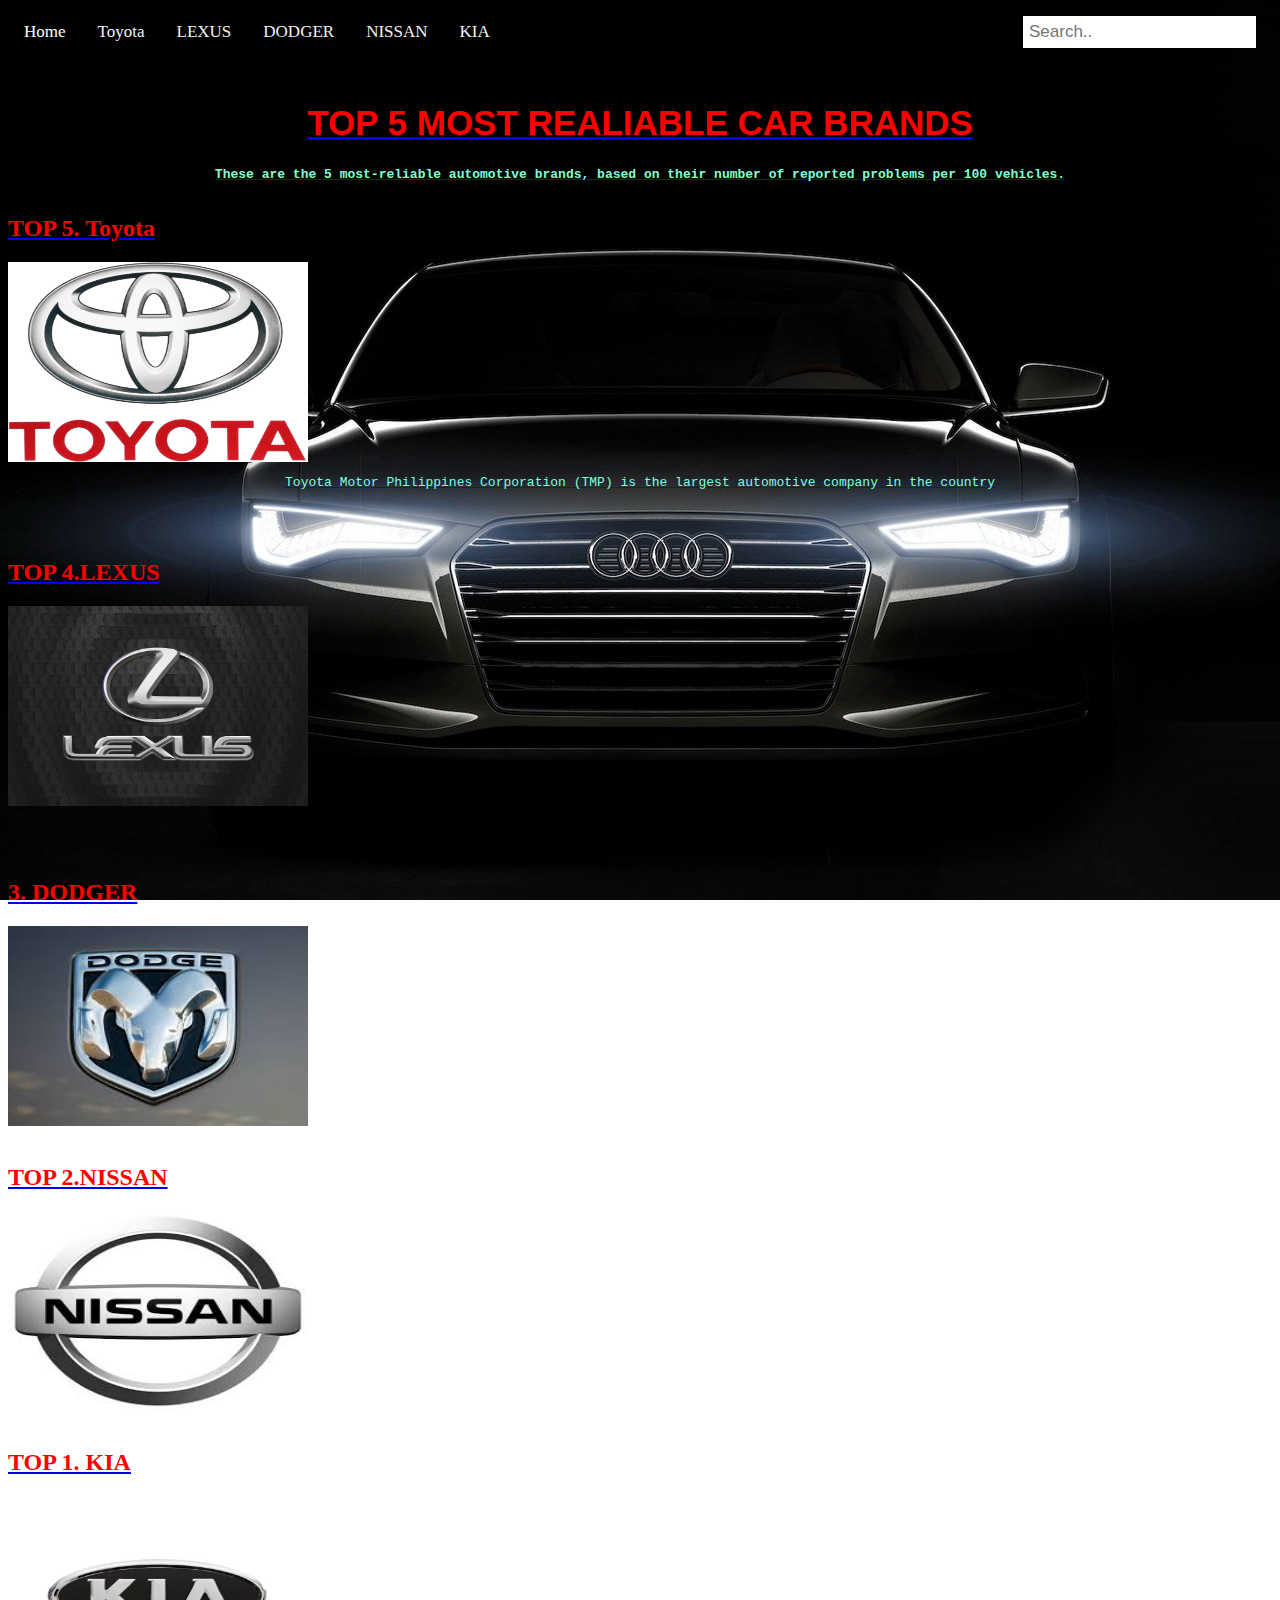
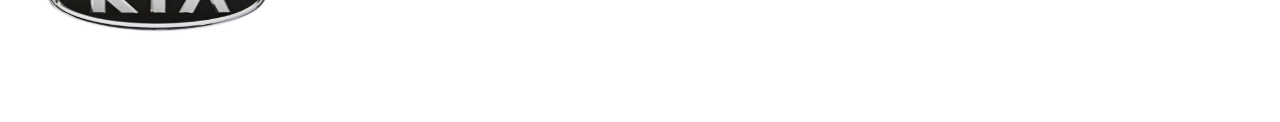
<file: index.html>
<!DOCTYPE html>
<html>
    <head>
        <link rel="stylesheet"
        type="text/css"
        href="Style.css">
       
    </head>
    <body>
            <div class="topnav">
                    <a class="active" href="#home">Home</a>
                    <a href="#toyota"
                    onclick= "window.location.href= 'indexWeb1.html'">Toyota</a>
                    <a href="#lexus"
                    onclick= "window.location.href= 'indexLexus.html'">LEXUS</a>
                    <a href="#dodger"
                    onclick= "window.location.href= 'indexDodge.html'">DODGER</a>
                    <a href="#nissan"
                    onclick= "window.location.href= 'indexNissan.html'">NISSAN </a>
                    <a href="#kia"
                    onclick= "window.location.href= 'indexKia.html'">KIA</a>
                    <input type="text" placeholder="Search..">
                  </div>
                  <a href="javascript:void(0);" class="icon" onclick="myFunction()">
                        <i class="fa fa-bars"></i>
                  <br>
                  <br>
                  <br>
                  <br>
    <h1> TOP 5 MOST REALIABLE CAR BRANDS</h1>
    <p><strong>
        These are the 5 most-reliable automotive brands, 
        based on their number of reported problems per 100 vehicles.</strong>
    </p>
     
    <div class="flex-container">
    <h2>
       <strong> TOP 5. Toyota </strong>
    </h2>
    <img class = "toyota" src="logo1.jpg " width="300 " height="200" alt ="Toyota Logo"> 
    <p> Toyota Motor Philippines Corporation (TMP) is the largest automotive company in the country</p>
    <br>
    <br>
    
    <h2>
        <strong> TOP 4.LEXUS</strong>
    </h1>
    <img class = "LEXUS" src="logo2.jpg" width="300" height="200 " alt="lexus logo">
    <br>
    <br>
    
    
    
    <br>
    <h2>
        <strong> 3. DODGER </strong>
    </h2>
    <img class = "dodger" src="logo 3.jfif" width="300" height="200" alt="dodger logo "> 
    <br>
   

    <h2>
        <strong>TOP 2.NISSAN</strong>
    </h2>
    <img class = "nissan" src="logo 4.jfif" width="300" height="200" alt="nissan logo">
    <br>
   
    
    <h2>
        <strong>TOP 1. KIA</strong>
    </h2>
    <img class="kia" src="logo 5.jpg" width="300" height="200" alt = "kia logo">
    <br>
   
    </h2>
</div>
    <script src="JAVASCRIPT.js"></script>
    </body>
</html>
</file>
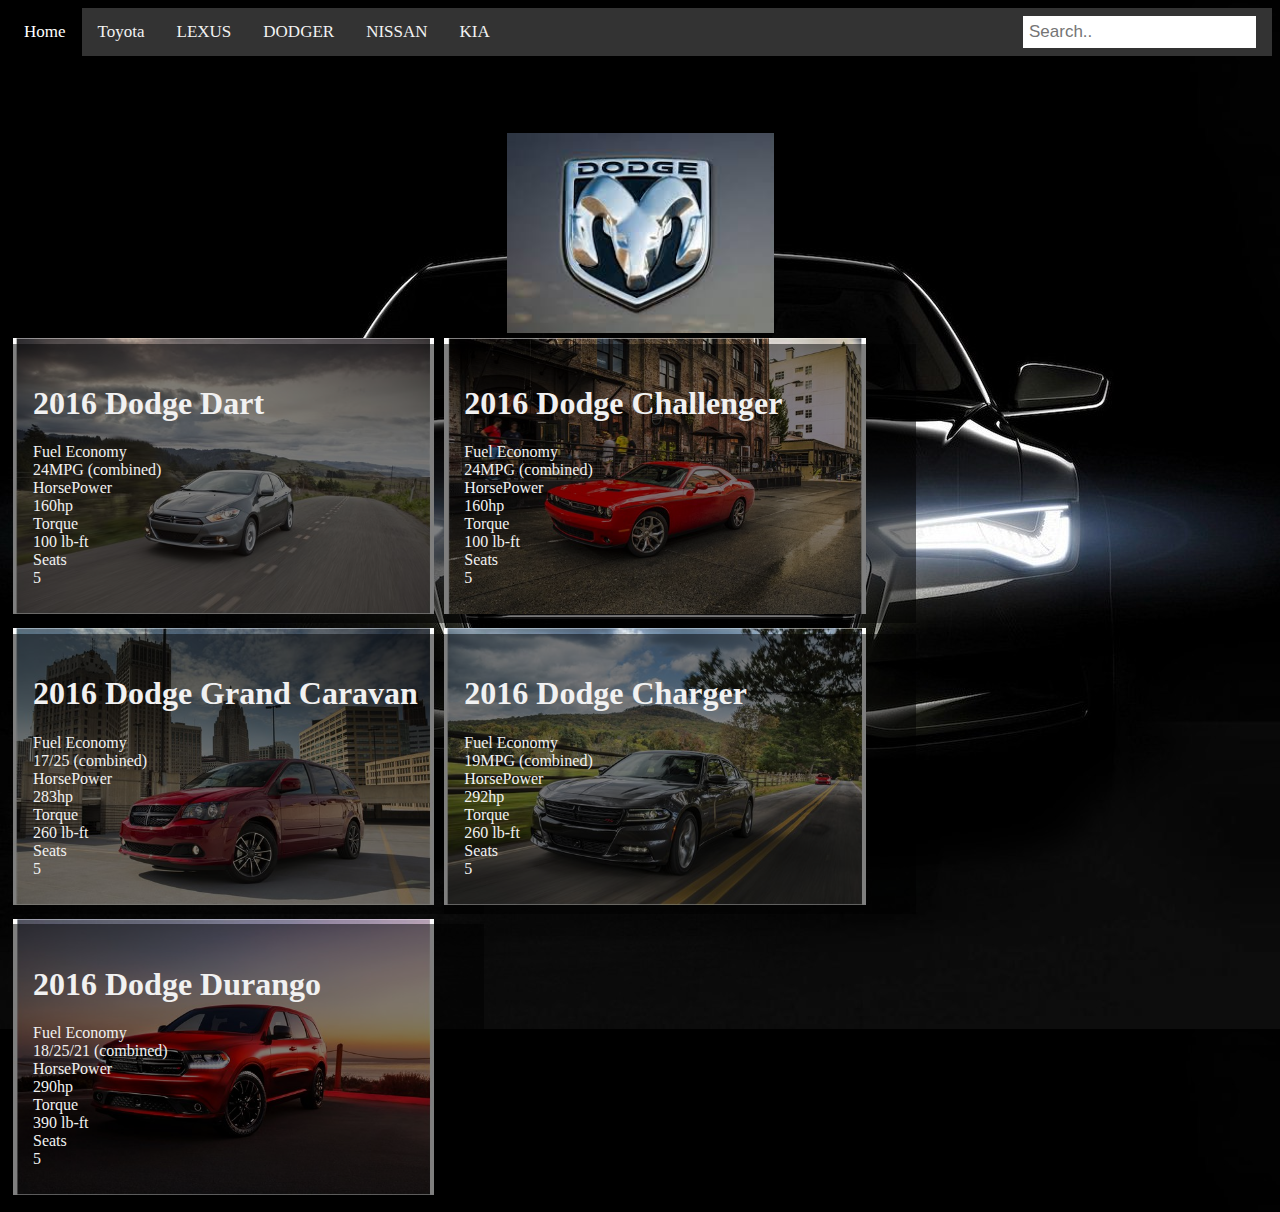
<file: indexDodge.html>
<!DOCTYPE html>
<html>
  <head>
      <link rel="stylesheet" href="indexWebCSS.css">
    <body>
        <div class="topnav">
            <a class="active" href="#home"
            onclick= "window.location.href= 'index.html'">Home</a>
            <a href="#toyota"
            onclick= "window.location.href= 'indexWeb1.html'">Toyota</a>
            <a href="#lexus"
            onclick= "window.location.href= 'indexLexus.html'">LEXUS</a>
            <a href="#dodger"
            onclick= "window.location.href= 'indexDodge.html'">DODGER</a>
            <a href="#nissan"
            onclick= "window.location.href= 'indexNissan.html'">NISSAN </a>
            <a href="#kia"
            onclick= "window.location.href= 'indexKia.html'">KIA</a>
            <input type="text" placeholder="Search..">
          </div>
          <a href="javascript:void(0);" class="icon" onclick="myFunction()">
                <i class="fa fa-bars"></i>
          <br>
          <br>
          <br>
          <br>
          <img class ="logo" src="logo 3.jfif" alt="DODGER logo" width="300" height="200">
        
        <div class="container">
            <img  class ="car01"src="car01.jpg" alt="Dodge Dart" style="width:100%;">
            <div class="content">
              <h1> 2016 Dodge Dart</h1>
              <p>
                Fuel Economy 
                <br>
                24MPG (combined)<br>
                HorsePower<br>
                160hp<br>
                Torque<br>
                100 lb-ft<br>
                Seats<br>
                5<br>
              </p>
            </div>
          </div>
          <div class="container">
              <img  class ="car02"src="car02.jpg" alt="Dodge Challenger" style="width:100%;">
              <div class="content">
                <h1>2016 Dodge Challenger</h1>
                <p>
                  Fuel Economy 
                  <br>
                  24MPG (combined)<br>
                  HorsePower<br>
                  160hp<br>
                  Torque<br>
                  100 lb-ft<br>
                  Seats<br>
                  5<br>
                </p>
              </div>
            </div>
            <div class="container">
                <img  class ="car03"src="car03.jpg" alt="Dodge Grand Caravan" style="width:100%;">
                <div class="content">
                  <h1>2016 Dodge Grand Caravan </h1>
                  <p>
                    Fuel Economy 
                    <br>
                    17/25 (combined)<br>
                    HorsePower<br>
                    283hp<br>
                    Torque<br>
                    260 lb-ft<br>
                    Seats<br>
                    5<br>
                  </p>
                </div>
              </div>
              
              <div class="container">
                  <img  class ="car04"src="car04.jpg" alt="Dodge Charger" style="width:100%;">
                  <div class="content">
                    <h1>2016 Dodge Charger</h1>
                    <p>
                      Fuel Economy 
                      <br>
                      19MPG (combined)<br>
                      HorsePower<br>
                      292hp<br>
                      Torque<br>
                      260 lb-ft<br>
                      Seats<br>
                      5<br>
                    </p>
                  </div>
                </div>
                <div class="container">
                    <img  class ="car05"src="car05.jpg" alt="Dodge Durango" style="width:100%;">
                    <div class="content">
                      <h1>2016 Dodge Durango </h1>
                      <p>
                        Fuel Economy 
                        <br>
                        18/25/21 (combined)<br>
                        HorsePower<br>
                        290hp<br>
                        Torque<br>
                        390 lb-ft<br>
                        Seats<br>
                        5<br>
                      </p>
                    </div>
                  </div>
          
    </body>
  </head>
</html>
</file>
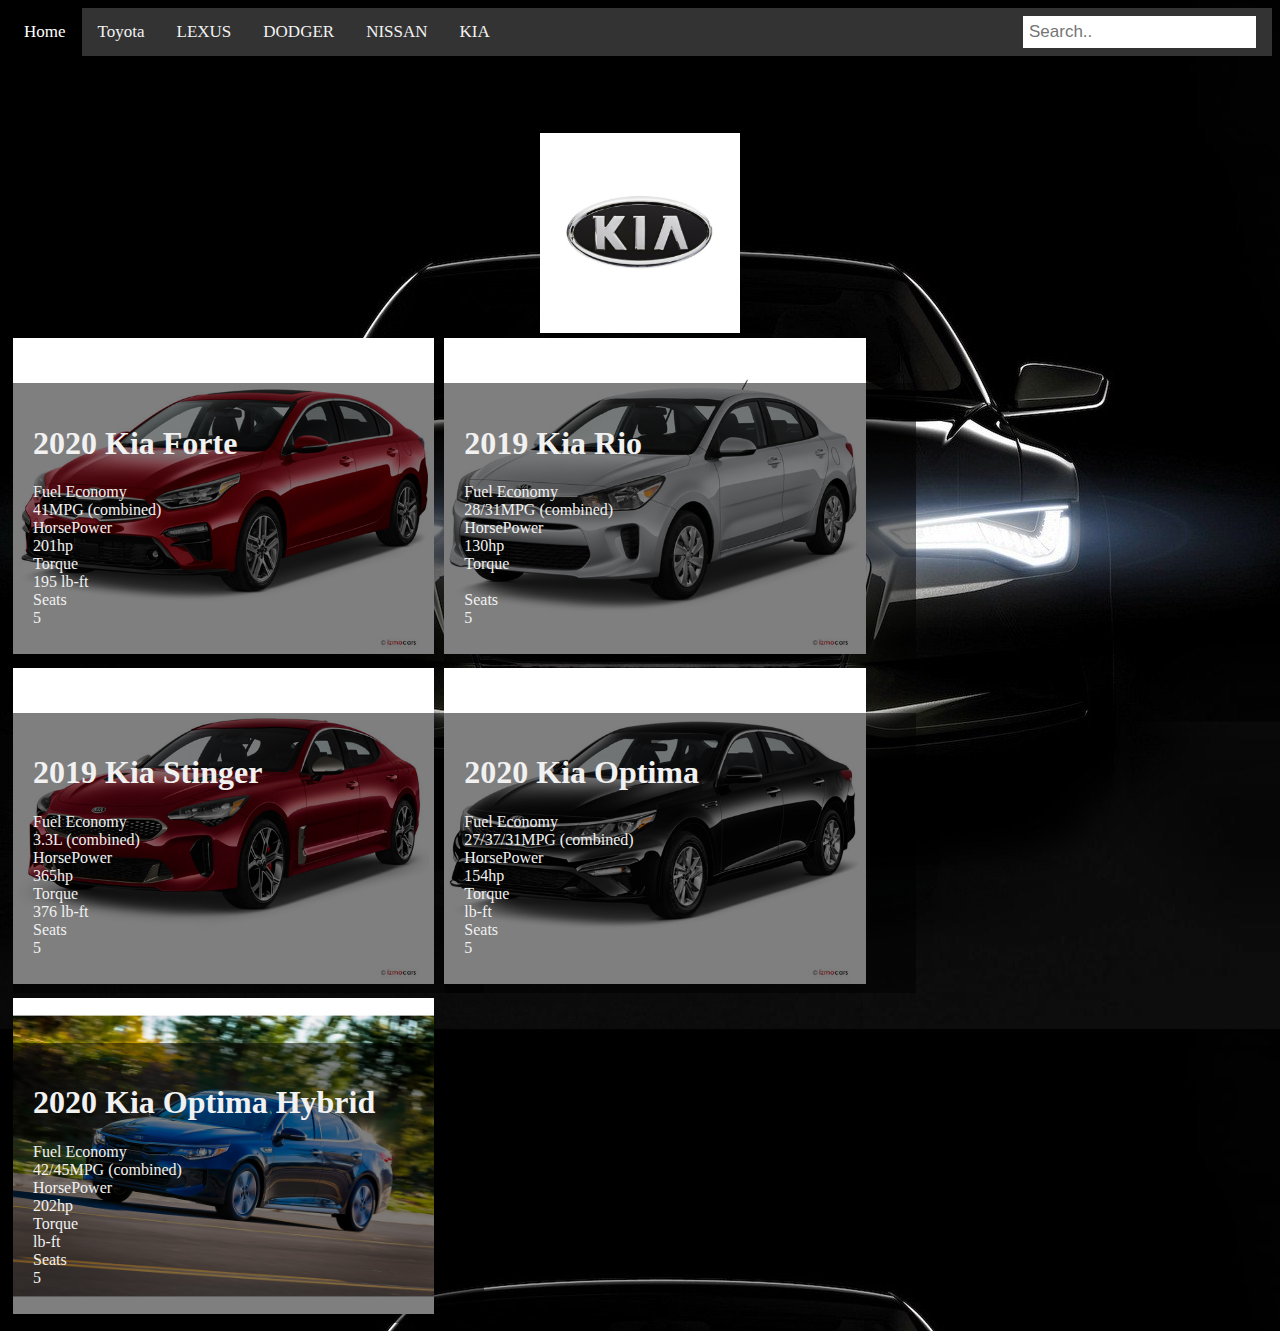
<file: indexKia.html>
<!DOCTYPE html>
<html>
  <head>
      <link rel="stylesheet" href="Nissan.css">
    <body>
            <div class="topnav">
                    <a class="active" href="#home" onclick= "window.location.href= 'index.html'">Home</a>
                    <a href="#toyota"
                    onclick= "window.location.href= 'indexWeb1.html'">Toyota</a>
                    <a href="#lexus"
                    onclick= "window.location.href= 'indexLexus.html'">LEXUS</a>
                    <a href="#dodger"
                    onclick= "window.location.href= 'indexDodge.html'">DODGER</a>
                    <a href="#nissan"
                    onclick= "window.location.href= 'indexNissan.html'">NISSAN </a>
                    <a href="#kia"
                    onclick= "window.location.href= 'indexKia.html'">KIA</a>
                    <input type="text" placeholder="Search..">
                  </div>
                  <a href="javascript:void(0);" class="icon" onclick="myFunction()">
                        <i class="fa fa-bars"></i>
                  <br>
                  <br>
                  <br>
                  <br>
                  <img class ="logo" src="logo 5.jpg" alt="Kia logo" width="300" height="200">
        <div class="container">
            
            <img  class ="k1"src="k1.jpg" alt="Kia Forte" style="width:100%;">
            <div class="content">
              <h1>2020 Kia Forte </h1>
              <p>
                Fuel Economy 
                <br>
                41MPG (combined)<br>
                HorsePower<br>
                201hp<br>
                Torque<br>
                195 lb-ft<br>
                Seats<br>
                5<br>
              </p>
            </div>
          </div>
          <div class="container">
              <img  class ="k2"src="k2.jpg  " alt="Kia Rio" style="width:100%;">
              <div class="content">
                <h1>2019 Kia Rio </h1>
                <p>
                  Fuel Economy 
                  <br>
                  28/31MPG (combined)<br>
                  HorsePower<br>
                  130hp<br>
                  Torque<br>
                  <br>
                  Seats<br>
                  5<br>
                </p>
              </div>
            </div>
            <div class="container">
                <img  class ="k3"src="k3.jpg" alt="Kia Stinger" style="width:100%;">
                <div class="content">
                  <h1>2019 Kia Stinger </h1>
                  <p>
                    Fuel Economy 
                    <br>
                    3.3L (combined)<br>
                    HorsePower<br>
                    365hp<br>
                    Torque<br>
                    376 lb-ft<br>
                    Seats<br>
                    5<br>
                  </p>
                </div>
              </div>
              <div class="container">
                  <img  class ="k4"src="k4.jpg" alt="Kia Optima" style="width:100%;">
                  <div class="content">
                    <h1>
                         2020 Kia Optima
                    </h1>
                    <p>
                      Fuel Economy 
                      <br>
                      27/37/31MPG (combined)<br>
                      HorsePower<br>
                      154hp<br>
                      Torque<br>
                       lb-ft<br>
                      Seats<br>
                      5<br>
                    </p>
                  </div>
                </div>
               
        
                <div class="container">
                    <img  class ="k5"src="k5.jpg" alt="Kia Optima Hybrid" style="width:100%;">
                    <div class="content">
                      <h1>
                            2020 Kia Optima Hybrid
                      </h1>
                      <p>
                        Fuel Economy 
                        <br>
                        42/45MPG (combined)<br>
                        HorsePower<br>
                        202hp<br>
                        Torque<br>
                        lb-ft<br>
                        Seats<br>
                        5<br>
                      </p>
                    </div>
                  </div>
          
    </body>
  </head>
</html>
</file>
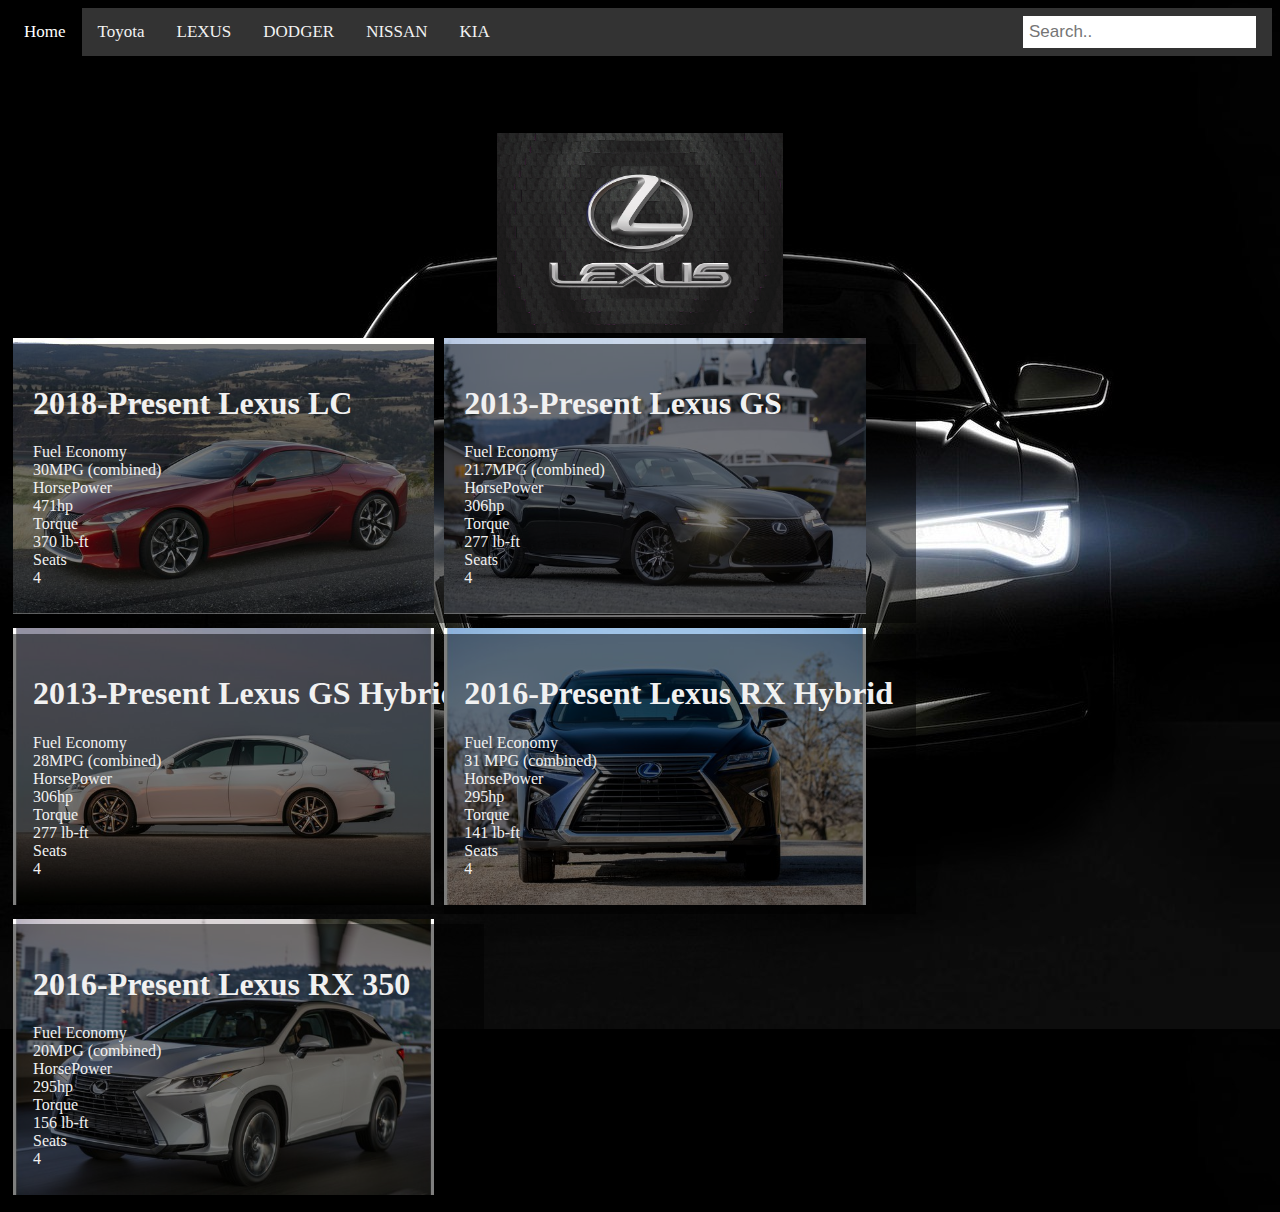
<file: indexLexus.html>
<!DOCTYPE html>
<html>
  <head>
      <link rel="stylesheet" href="indexCss.css">
    <body>
            <div class="topnav">
                    <a class="active" href="#home"
                    onclick= "window.location.href= 'index.html'">Home</a>
                    <a href="#toyota"
                    onclick= "window.location.href= 'indexWeb1.html'">Toyota</a>
                    <a href="#lexus"
                    onclick= "window.location.href= 'indexLexus.html'">LEXUS</a>
                    <a href="#dodger"
                    onclick= "window.location.href= 'indexDodge.html'">DODGER</a>
                    <a href="#nissan"
                    onclick= "window.location.href= 'indexNissan.html'">NISSAN </a>
                    <a href="#kia"
                    onclick= "window.location.href= 'indexKia.html'">KIA</a>
                    <input type="text" placeholder="Search..">
                  </div>
                  <a href="javascript:void(0);" class="icon" onclick="myFunction()">
                        <i class="fa fa-bars"></i>
                  <br>
                  <br>
                  <br>
                  <br>

                  <img class ="logo" src="logo2.jpg" alt="Lexus logo" width="300" height="200">
        
        <div class="container">
            <img  class ="car6"src="car6.jpg" alt="Lexus LC" style="width:100%;">
            <div class="content">
              <h1>2018-Present Lexus LC </h1>
              <p>
                Fuel Economy 
                <br>
                30MPG (combined)<br>
                HorsePower<br>
                471hp<br>
                Torque<br>
                370 lb-ft<br>
                Seats<br>
                4<br>
              </p>
            </div>
          </div>
          <div class="container">
              <img  class ="car7"src="car7.jpg  " alt="Lexus GS" style="width:100%;">
              <div class="content">
                <h1>2013-Present Lexus GS</h1>
                <p>
                  Fuel Economy 
                  <br>
                  21.7MPG (combined)<br>
                  HorsePower<br>
                  306hp<br>
                  Torque<br>
                  277 lb-ft<br>
                  Seats<br>
                  4<br>
                </p>
              </div>
            </div>
            <div class="container">
                <img  class ="car8"src="car8.jpg" alt="Lexus GS Hybrid" style="width:100%;">
                <div class="content">
                  <h1>2013-Present Lexus GS Hybrid </h1>
                  <p>
                    Fuel Economy 
                    <br>
                    28MPG (combined)<br>
                    HorsePower<br>
                    306hp<br>
                    Torque<br>
                    277 lb-ft<br>
                    Seats<br>
                    4<br>
                  </p>
                </div>
              </div>
              <div class="container">
                  <img  class ="car9"src="car9.jpg" alt="RX Hybrid" style="width:100%;">
                  <div class="content">
                    <h1>2016-Present Lexus RX Hybrid </h1>
                    <p>
                      Fuel Economy 
                      <br>
                      31 MPG (combined)<br>
                      HorsePower<br>
                      295hp<br>
                      Torque<br>
                      141 lb-ft<br>
                      Seats<br>
                      4<br>
                    </p>
                  </div>
                </div>
                <div class="container">
                    <img  class ="car10"src="car10.jpg" alt="Lexus RX 350" style="width:100%;">
                    <div class="content">
                      <h1>2016-Present Lexus RX 350 </h1>
                      <p>
                        Fuel Economy 
                        <br>
                        20MPG (combined)<br>
                        HorsePower<br>
                        295hp<br>
                        Torque<br>
                        156 lb-ft<br>
                        Seats<br>
                        4<br>
                      </p>
                    </div>
                  </div>
          
    </body>
  </head>
</html>
</file>
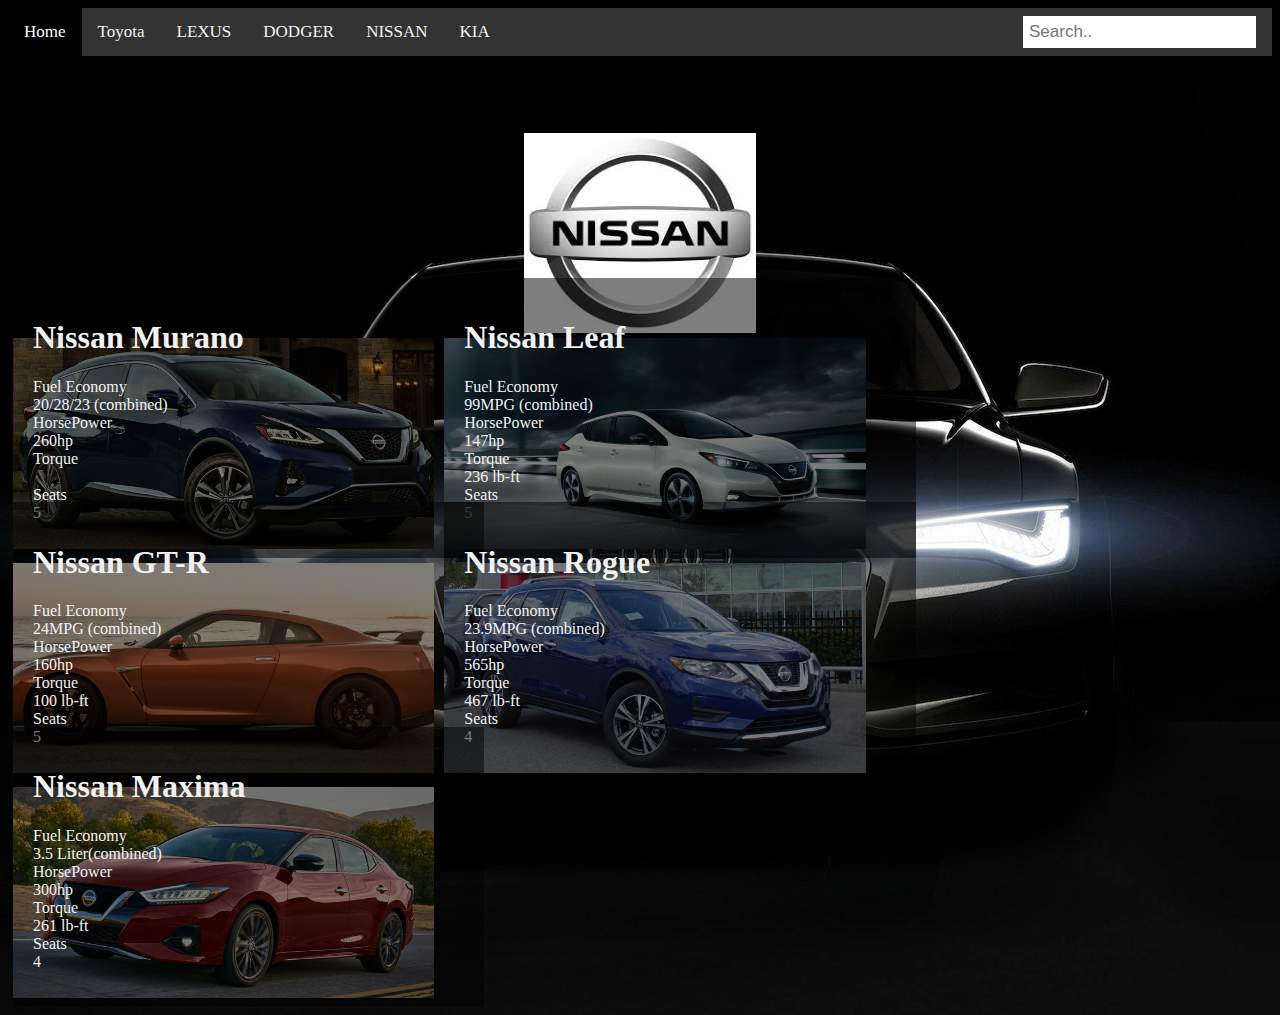
<file: indexNissan.html>
<!DOCTYPE html>
<html>
  <head>
      <link rel="stylesheet" href="Nissan.css">
    <body>
            <div class="topnav">
                    <a class="active" href="#home" onclick= "window.location.href= 'index.html'">Home</a>
                    <a href="#toyota"
                    onclick= "window.location.href= 'indexWeb1.html'">Toyota</a>
                    <a href="#lexus"
                    onclick= "window.location.href= 'indexLexus.html'">LEXUS</a>
                    <a href="#dodger"
                    onclick= "window.location.href= 'indexDodge.html'">DODGER</a>
                    <a href="#nissan"
                    onclick= "window.location.href= 'indexNissan.html'">NISSAN </a>
                    <a href="#kia"
                    onclick= "window.location.href= 'indexKia.html'">KIA</a>
                    <input type="text" placeholder="Search..">
                  </div>
                  <a href="javascript:void(0);" class="icon" onclick="myFunction()">
                        <i class="fa fa-bars"></i>
                  <br>
                  <br>
                  <br>
                  <br>
                  <img class ="logo" src="logo 4.jfif" alt="Nissan" width="300" height="200">
        
        <div class="container">
            <img  class ="n1"src="n1.png" alt=" Nissan Murano" style="width:100%;">
            <div class="content">
              <h1>Nissan Murano </h1>
              <p>
                Fuel Economy 
                <br>
                20/28/23  (combined)<br>
                HorsePower<br>
                260hp<br>
                Torque<br>
                <br>
                Seats<br>
                5<br>
              </p>
            </div>
          </div>
          <div class="container">
              <img  class ="n2"src="n2.png  " alt=" Nissan Leaf" style="width:100%;">
              <div class="content">
                <h1>Nissan Leaf</h1>
                <p>
                  Fuel Economy 
                  <br>
                  99MPG (combined)<br>
                  HorsePower<br>
                  147hp<br>
                  Torque<br>
                  236 lb-ft<br>
                  Seats<br>
                  5<br>
                </p>
              </div>
            </div>
            <div class="container">
                <img  class ="n3"src="n3.png" alt="Nissan GT-R" style="width:100%;">
                <div class="content">
                  <h1>Nissan GT-R </h1>
                  <p>
                    Fuel Economy 
                    <br>
                   24MPG (combined)<br>
                   HorsePower<br>
                   160hp<br>
                   Torque<br>
                   100 lb-ft<br>
                   Seats<br>
                   5<br>
                  </p>
                </div>
              </div>
              <div class="container">
                  <img  class ="n4"src="n4.png" alt="Nissan Rogue" style="width:100%;">
                  <div class="content">
                    <h1>Nissan Rogue</h1>
                    <p>
                      Fuel Economy 
                      <br>
                      23.9MPG (combined)<br>
                    HorsePower<br>
                    565hp<br>
                    Torque<br>
                    467 lb-ft<br>
                    Seats<br>
                    4<br> 
                    </p>
                  </div>
                </div>
                <div class="container">
                    <img  class ="n5"src="n5.png" alt="Nissan Maxima" style="width:100%;">
                    <div class="content">
                      <h1>Nissan Maxima </h1>
                      <p>
                        Fuel Economy 
                        <br>
                        3.5 Liter(combined)<br>
                        HorsePower<br>
                        300hp<br>
                        Torque<br>
                        261 lb-ft<br>
                        Seats<br>
                        4<br>
                      </p>
                    </div>
                  </div>
          
    </body>
  </head>
</html>
</file>
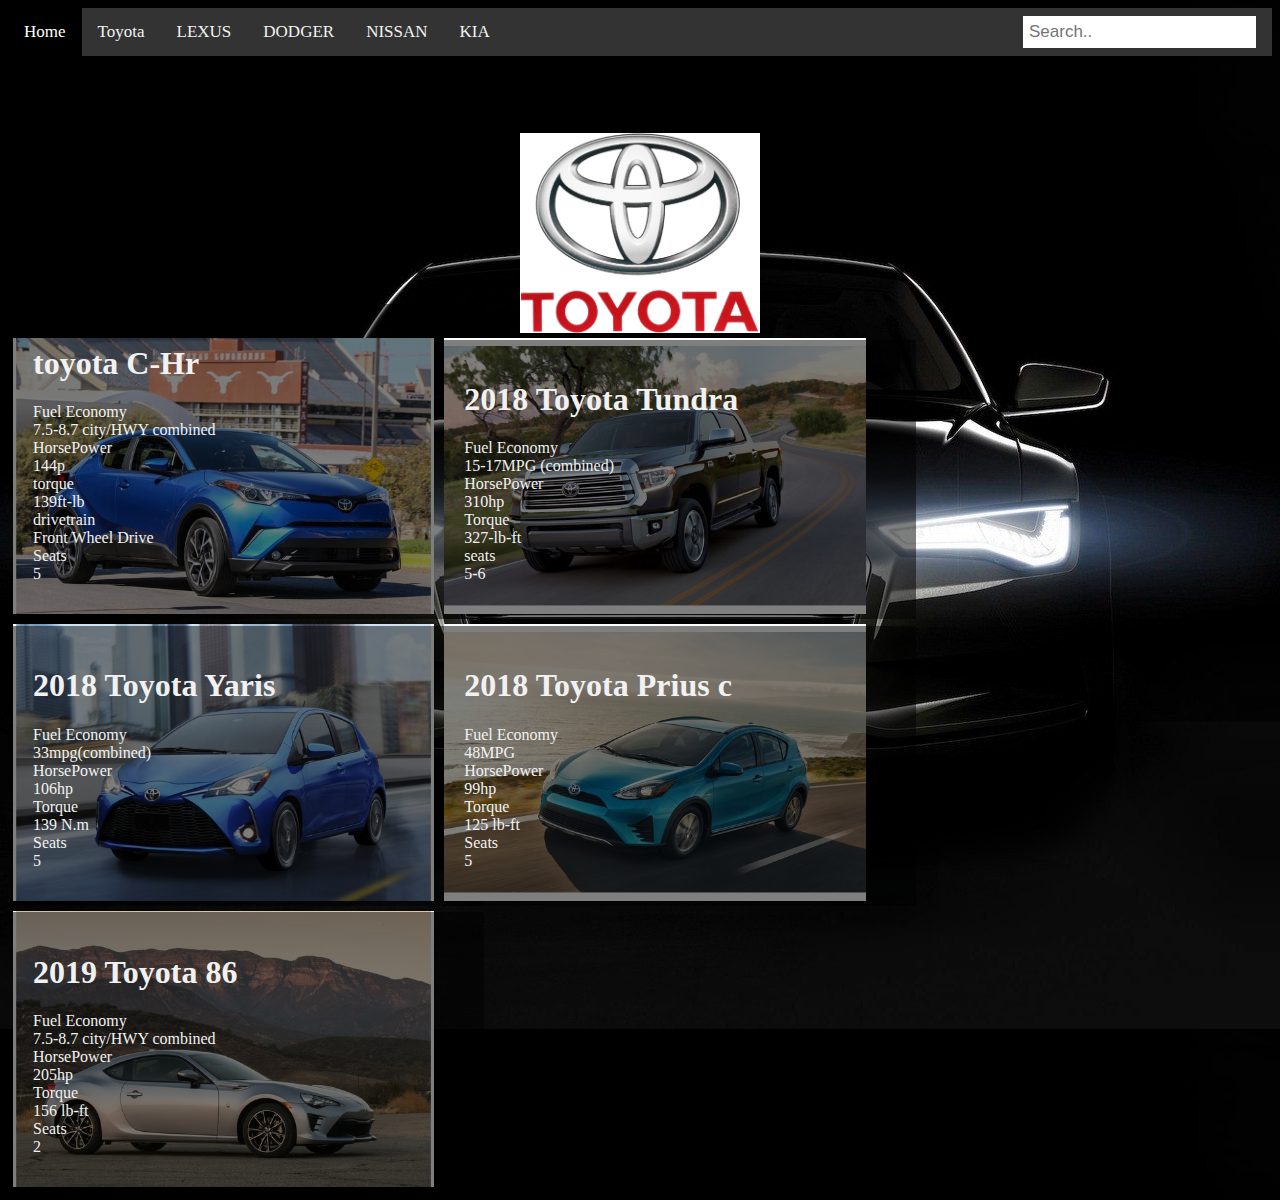
<file: indexWeb1.html>
<!DOCTYPE html>
<html>
  <head>
      <link rel="stylesheet" href="indexWebCSS.css">
    <body>
        <div class="topnav">
            <a class="active" href="#home"
            onclick= "window.location.href= 'index.html'">Home</a>
            <a href="#toyota"
            onclick= "window.location.href= 'indexWeb1.html'">Toyota</a>
            <a href="#lexus"
            onclick= "window.location.href= 'indexLexus.html'">LEXUS</a>
            <a href="#dodger"
            onclick= "window.location.href= 'indexDodge'">DODGER</a>
            <a href="#nissan"
            onclick= "window.location.href= 'indexNissan.html'">NISSAN </a>
            <a href="#kia"
            onclick= "window.location.href= 'indexKia.html'">KIA</a>
            <input type="text" placeholder="Search..">
          </div>
          <a href="javascript:void(0);" class="icon" onclick="myFunction()">
                <i class="fa fa-bars"></i>
          <br>
          <br>
          <br>
          <br>
          <img class ="logo" src="logo1.jpg" alt="toyota logo" width="300" height="200">
        
      
          <div class="container">
            <img  class ="toyota" src="car1.jfif"  alt="Toyota C-Hr" style="width:100%;">
            <div class="content">
              <h1>toyota C-Hr </h1>
              <p>
                Fuel Economy 
                <br>
                7.5-8.7 city/HWY combined
                <br>
                HorsePower
                <br>
                144p
                <br>
                torque
                <br>
                139ft-lb
                <br>
                drivetrain
                <br>
                Front Wheel Drive
                <br>Seats<br>
                 5
              </p>
            </div>
            
        </div>
          <div class="container">
              <img  class ="car2"src="car2.jfif" alt="Toyota Tundra" style="width:100%;">
              <div class="content">
                <h1>2018 Toyota Tundra </h1>
                <p>
                  Fuel Economy 
                  <br>
                  15-17MPG (combined)<br>
                  HorsePower<br>
                  310hp<br>
                  Torque<br>
                  327-lb-ft <br>
                  seats<br>
                  5-6<br>

                </p>
              </div>
            </div>
            <div class="container">
                <img  class ="car3"src="car3.jfif" alt="Toyota Yaris" style="width:100%;">
                <div class="content">
                  <h1>2018 Toyota Yaris </h1>
                  <p>
                    Fuel Economy 
                    <br>
                    33mpg(combined)<br>
                    HorsePower<br>
                    106hp<br>
                    Torque<br>
                    139 N.m<br>
                    Seats<br>
                    5<br>
                  </p>
                </div>
              </div>
              <div class="container">
                  <img  class ="car4"src="car4.jfif" alt="Toyota Prius c" style="width:100%;">
                  <div class="content">
                    <h1>2018 Toyota Prius c </h1>
                    <p>
                      Fuel Economy 
                      <br>
                      48MPG<br>
                      HorsePower<br>
                      99hp<br>
                      Torque<br>
                      125 lb-ft<br>
                      Seats<br>
                      5<br>
                    </p>
                  </div>
                </div>
                <div class="container">
                    <img  class ="car5"src="car5.jfif" alt="Toyota 86" style="width:100%;">
                    <div class="content">
                      <h1>2019 Toyota 86 </h1>
                      <p>
                        Fuel Economy 
                        <br>
                        7.5-8.7 city/HWY combined<br>
                        HorsePower<br>
                      205hp<br>
                      Torque<br>
                      156 lb-ft<br>
                      Seats<br>
                      2<br>
                      </p>
                    </div>
                  </div>
          </div>
        </div>
    </body>
  </head>
</html>
</file>
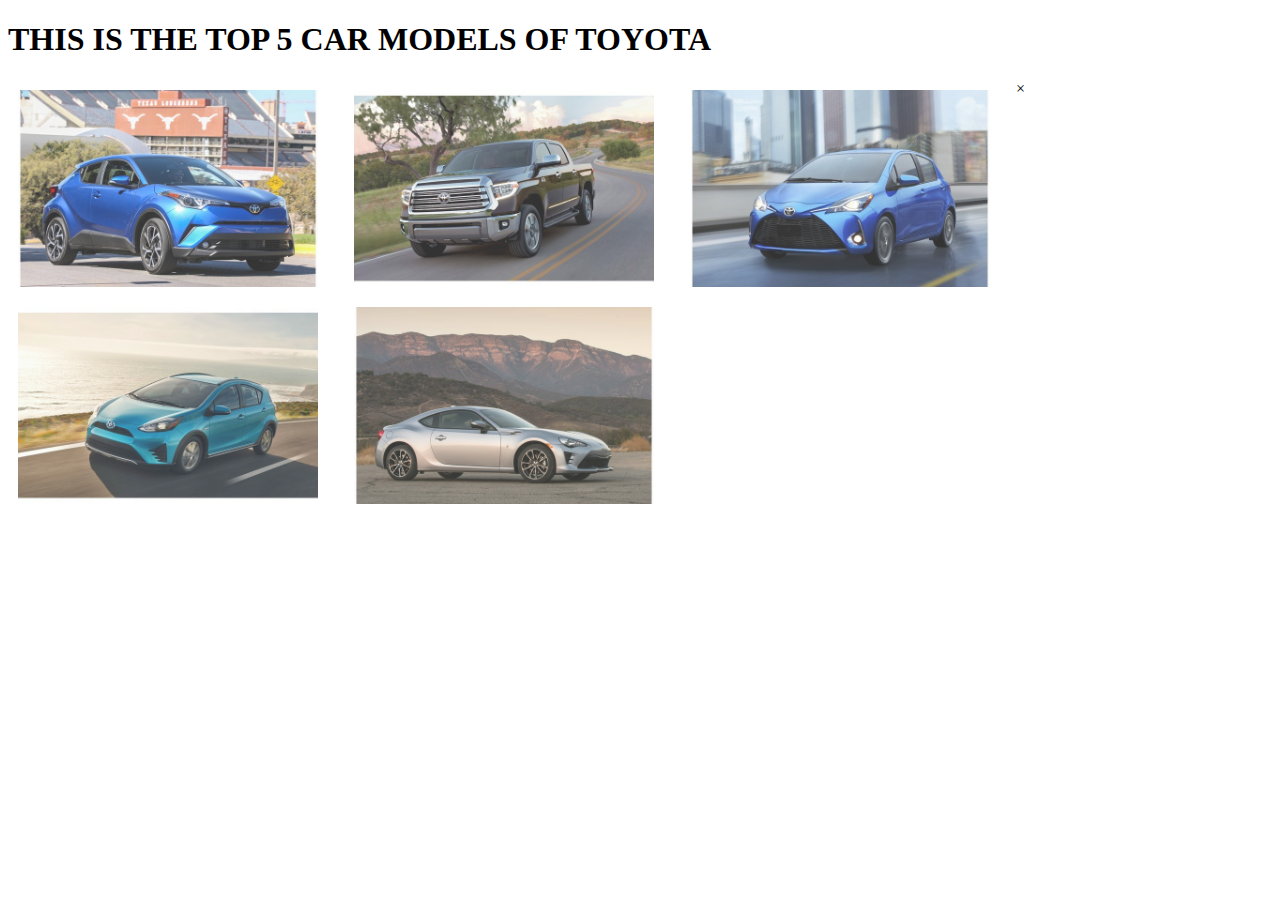
<file: toyota1.html>
<!DOCTYPE html>
 <html>
  <head>
    
        <link rel="stylesheet"
        type="text/css"
        href="toyotacss.css">
        <script src="JAVASCRIPT.js"></script>
  </head>    
        <body>

        <h1 class= "heading"> <strong>THIS IS THE TOP 5 CAR MODELS OF TOYOTA</strong></h1>
          <div class="row"></div>
           <div class="column">
            <img class ="image" src="car1.jfif" alt="toyota c-hr" onclick="myFunction(this);">

           </div> 
           <div class="column">
                <img  class ="image" src="car2.jfif" alt="toyota c-hr" onclick="myFunction(this);">
            </div> 
            <div class="column">
                    <img  class ="image" src="car3.jfif" alt="toyota c-hr" onclick="myFunction(this);">
           </div>  

           <div class="column">
                <img  class ="image" src="car4.jfif" alt="toyota c-hr" onclick="myFunction(this);">
            </div> 

               <div class="column">
                    <img  class ="image" src="car5.jfif" alt="toyota c-hr" onclick="myFunction(this);">
           </div>    

        <div class = "container"></div> 
          <span onclick="this.parentElement.style.display='none'" class="close">&times;</span>

          <img id ="expandImg" style="width: 100%;">

         <div id = "text" > </div> 

  
      </body>

 </html>
</file>
<file: Style.css>
<style>

 .topnav {
    background-color: #333;
    overflow: hidden;
  }
  
 
  .topnav a {
    float: left;
    color: #f2f2f2;
    text-align: center;
    padding: 14px 16px;
    text-decoration: none;
    font-size: 17px;
  }
  
 
  .topnav a:hover {
    background-color: #ddd;
    color: black;
  }
  
  .topnav a.active {
    background-color: black;
    color: white;
  }
  .topnav input[type=text] {
    float: right;
    padding: 6px;
    border: none;
    margin-top: 8px;
    margin-right: 16px;
    font-size: 17px;
  }
        h1 {
        font-family: -apple-system, BlinkMacSystemFont, 'Segoe UI', Roboto, Oxygen, Ubuntu, Cantarell, 'Open Sans', 'Helvetica Neue', sans-serif;
        text-align: center; 
        font-size:  35px;
        color:red;
        }
        p {
            font-family: monospace;
            font-size: medium;
            color: aquamarine;
            text-align: center;
        }
        
        h2{
        
            color:red;
            
        }
        .flex-container{
            display: flex;
            flex-direction:column;
        }
        body{
           background-attachment: fixed;
            padding-top: 0px;
            background-image: url('4.jpg')
          
        }
        h3{
         
            color: red;
        }
        

        h4{
            
            color: red;
        }
       
       
       
        @media screen and (max-width: 600px) {
            .topnav a:not(:first-child) {display: none;}
            .topnav a.icon {
              float: right;
              display: block;
            }
          }
          
         
          @media screen and (max-width: 600px) {
            .topnav.responsive {position: relative;}
            .topnav.responsive a.icon {
              position: absolute;
              right: 0;
              top: 0;
            }
            .topnav.responsive a {
              float: none;
              display: block;
              text-align: left;
            }
          }
</style>
</file>
<file: indexWebCSS.css>
.flex-container{
  display: flex;
  flex-direction: column;
}
body{
    display: grid;
    grid-template-columns: 1fr ;
    grid-gap: 5px;
    background-image: url('4.jpg')
}
.toyota{
    display: block;
    margin-left: auto;
    margin-right: auto;
    width:auto;
}
.car2{
    display: block;
    margin-left: auto;
    margin-right: auto;
    width:auto;
}
.car3{
    display: block;
    margin-left: auto;
    margin-right: auto;
    width:auto;
}
.car4{
    display: block;
    margin-left: auto;
    margin-right: auto;
    width:auto;
}
.car5{
    display: block;
    margin-left: auto;
    margin-right: auto;
    width:auto;
}
.container {
    position: relative;
    max-width: 800px;
    margin: 0 auto; 
    float: left;
    width: 33.33%;
    padding: 5px;
  }
  
  .container .content {
    position: absolute;
    bottom: 0; 
    background: rgb(0, 0, 0); 
    background: rgba(0, 0, 0, 0.5); 
    color: #f1f1f1; 
    width: 100%; 
    padding: 20px; 
  }
  .topnav {
    background-color: #333;
    overflow: hidden;
  }
  
  
  .topnav a {
    float: left;
    color: #f2f2f2;
    text-align: center;
    padding: 14px 16px;
    text-decoration: none;
    font-size: 17px;
  }

  .topnav a:hover {
    background-color: #ddd;
    color: black;
  }
  
  .topnav a.active {
    background-color:black;
    color: white;
  }.topnav input[type=text] {
    float: right;
    padding: 6px;
    border: none;
    margin-top: 8px;
    margin-right: 16px;
    font-size: 17px;
  }

 .logo{
  display: block;
  margin-left: auto;
  margin-right: auto;
  width:auto;
  width: 300;
  height: 200;
}
</file>
<file: Nissan.css>
body{
    display: grid;
    grid-template-columns: 1fr ;
    grid-gap: 5px;
    background-image: url('4.jpg')
}
.toyota{
    display: block;
    margin-left: auto;
    margin-right: auto;
    width:auto;
}
.car2{
    display: block;
    margin-left: auto;
    margin-right: auto;
    width:auto;
}
.car3{
    display: block;
    margin-left: auto;
    margin-right: auto;
    width:auto;
}
.car4{
    display: block;
    margin-left: auto;
    margin-right: auto;
    width:auto;
}
.car5{
    display: block;
    margin-left: auto;
    margin-right: auto;
    width:auto;
}
.container {
    position: relative;
    max-width: 800px;
    margin: 0 auto; 
    float: left;
    width: 33.33%;
    padding: 5px;
  }
  
  .container .content {
    position: absolute;
    bottom: 0; 
    background: rgb(0, 0, 0); 
    background: rgba(0, 0, 0, 0.5); 
    color: #f1f1f1; 
    width: 100%; 
    padding: 20px; 
  }
  .topnav {
    background-color: #333;
    overflow: hidden;
  }
  
  
  .topnav a {
    float: left;
    color: #f2f2f2;
    text-align: center;
    padding: 14px 16px;
    text-decoration: none;
    font-size: 17px;
  }
  
  .topnav a:hover {
    background-color: #ddd;
    color: black;
  }
  
  
  .topnav a.active {
    background-color: black;
    color: white;
  }.topnav input[type=text] {
    float: right;
    padding: 6px;
    border: none;
    margin-top: 8px;
    margin-right: 16px;
    font-size: 17px;
  }
  .logo{
    display: block;
    margin-left: auto;
    margin-right: auto;
    width:auto;
    width: 300;
    height: 200;
  }
</file>
<file: indexCss.css>
body{
  display: grid;
  grid-template-columns: 1fr ;
  grid-gap: 5px;
  background-image: url('4.jpg')
}
.toyota{
  display: block;
  margin-left: auto;
  margin-right: auto;
  width:auto;
}
.car2{
  display: block;
  margin-left: auto;
  margin-right: auto;
  width:auto;
}
.car3{
  display: block;
  margin-left: auto;
  margin-right: auto;
  width:auto;
}
.car4{
  display: block;
  margin-left: auto;
  margin-right: auto;
  width:auto;
}
.car5{
  display: block;
  margin-left: auto;
  margin-right: auto;
  width:auto;
}
.container {
  position: relative;
  max-width: 800px;
  margin: 0 auto; 
  float: left;
  width: 33.33%;
  padding: 5px;
}

.container .content {
  position: absolute;
  bottom: 0; 
  background: rgb(0, 0, 0); 
  background: rgba(0, 0, 0, 0.5); 
  color: #f1f1f1; 
  width: 100%; 
  padding: 20px; 
}
.topnav {
  background-color: #333;
  overflow: hidden;
}


.topnav a {
  float: left;
  color: #f2f2f2;
  text-align: center;
  padding: 14px 16px;
  text-decoration: none;
  font-size: 17px;
}


.topnav a:hover {
  background-color: #ddd;
  color: black;
}

.topnav a.active {
  background-color:black;
  color: white;
}.topnav input[type=text] {
  float: right;
  padding: 6px;
  border: none;
  margin-top: 8px;
  margin-right: 16px;
  font-size: 17px;
}
.logo{
  display: block;
  margin-left: auto;
  margin-right: auto;
  width:auto;
  width: 300;
  height: 200;
}
</file>
<file: toyotacss.css>
<style>

        .heading {
            text-align: center;
            color: red;

        }
        .image{
            width: 300px;
            height: 200;
            display: flex;
            flex-direction: row;
        }
        .column{
            float: left;
            width: 25%;
            padding: 10px;
        }
        .column img {
            opacity: 0.8;
            cursor: pointer;
        }
        .column img:hover {
            opacity: 1;
        }
        .row:after {
            content: "";
            display: table;
            clear: both;
        }
        .container {
            position: relative;
            display: none;
        }

        #imgtext {
            position: absolute;
            bottom: 15px;
            left: 15px;
            color: white;
            font-size: 20px;
        }
        .closebtn {
            position: absolute;
            top: 10px;
            right: 15px;
            color: white;
            font-size: 35px;
            cursor: pointer;
        }
        </style>
</file>
